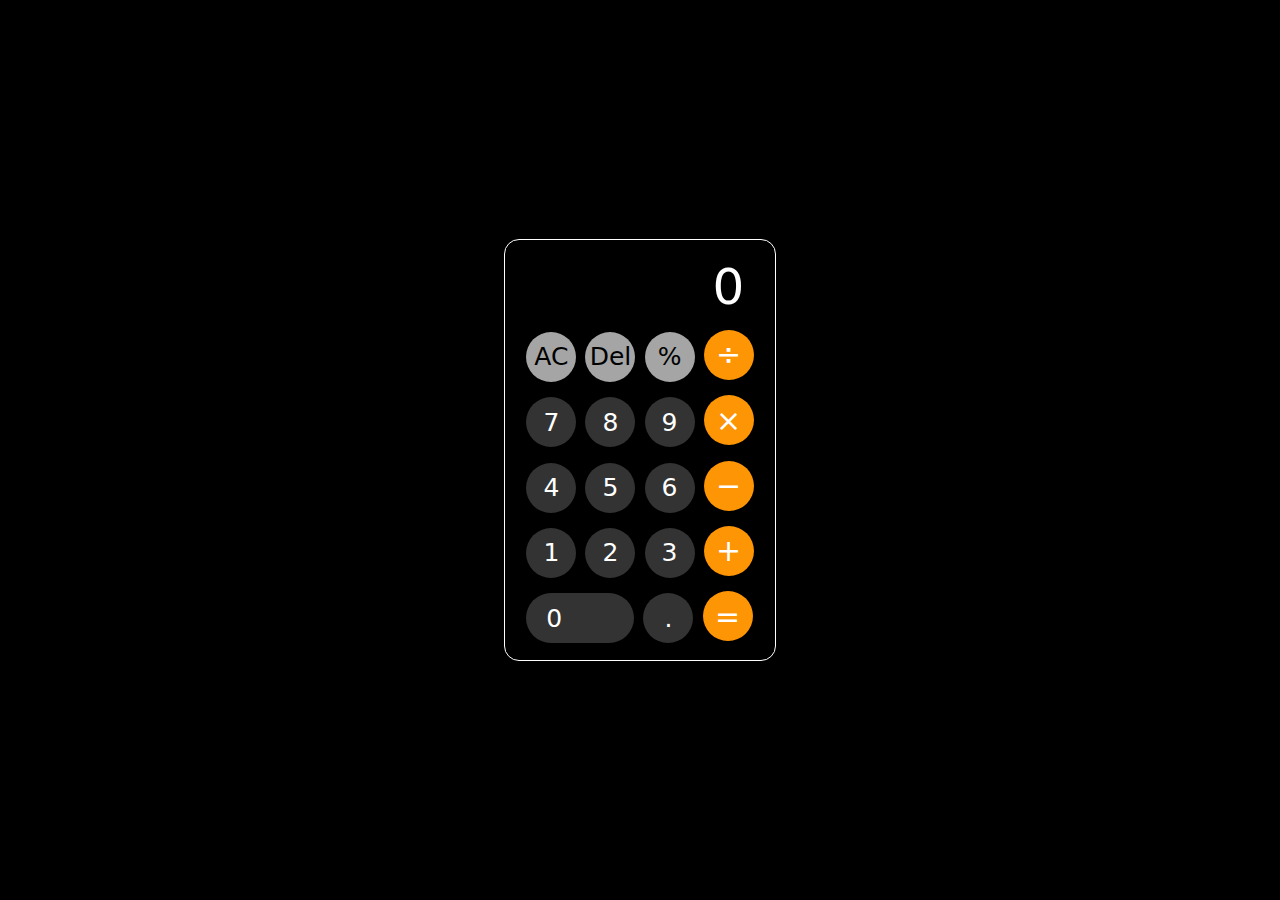
<file: project-3/index.html>
<!DOCTYPE html>
<html lang="en">
<head>
    <meta charset="UTF-8">
    <meta name="viewport" content="width=device-width, initial-scale=1.0">
    <title>Calculator</title>
    <link rel="stylesheet" href="style.css">
</head>
<body>
<div class="bgAnimation" id="bgAnimation">
    <div class="backGroundAnimation">

    </div>
</div>
    <div class="calculator">
        <div class="row">
            <input type="text" placeholder="0" id="input-box">
        </div>
        <div class="row">
            <button class="btn btn-wht">AC</button>
            <button class="btn btn-wht">Del</button>
            <button class="btn btn-wht">%</button>
            <button class="btn btn-orng" >&#247;</button>
        </div>
        <div class="row">
            <button class="btn">7</button>
            <button class="btn">8</button>
            <button class="btn">9</button>
            <button class="btn btn-orng" >&times;</button>
        </div>
        <div class="row">
            <button class="btn">4</button>
            <button class="btn">5</button>
            <button class="btn">6</button>
            <button class="btn btn-orng" >&#8722;</button>
        </div>
        <div class="row">
            <button class="btn">1</button>
            <button class="btn">2</button>
            <button class="btn">3</button>
            <button class="btn btn-orng" >+</button>
        </div>
        <div class="row">
            <button class="btn btn-zero">0</button>
            <button class="btn">.</button>
            <button class="btn btn-orng" >=</button>
        </div>



    </div>    
    <script src="script.js"></script>
</body>
</html>
</file>
<file: project-3/style.css>
*{
    margin: 0;
    padding: 0;
    font-family: system-ui, -apple-system, BlinkMacSystemFont, 'Segoe UI', Roboto, Oxygen, Ubuntu, Cantarell, 'Open Sans', 'Helvetica Neue', sans-serif;
}
body{
    height: 100vh;
    width: 100vw;
    display: grid;
    justify-content: center;
    align-items: center;
    background-color: rgb(0, 0, 0);

}
.calculator{
    background-color: black;
    border-radius: 15px;
    border: 1px solid rgb(255, 255, 255);
    justify-content: center;
    align-items: center;
    display: grid;
    padding: 10px;
    height: 400px;
    width: 250px;
    z-index: 99;
}
.calculator:hover{
    box-shadow: 0px 0px 10px white;
}
.row input{
    width: 220px;
    height: 60px;
    background-color: black;
    text-align: left;
    color: white;
    border: none;
    font-size: 50px;
    text-align: right}

.row input::placeholder{
    color: white;
    font-weight: 300;


}

.btn{
    background-color: rgb(51, 51, 51);
    border-radius: 50%;
    color: white;
    height: 50px;
    width: 50px;
    font-size: 25px;
    border: none;
    margin: 0px 2px;
    cursor: pointer;
}
.btn:hover{
    background-color: #ffffff74;
    box-shadow: 0px 0px 5px white;
    border: 1px solid white;
}
.btn-orng{
    background-color: #FD9505;
    font-size: 30px;
}
.btn-orng:hover{
    background-color: #fab95cab;
}
.btn-wht{
    background-color: #A5A5A5;
    color: black;
}
.btn-zero{
    text-align: left;
    padding-left: 20px;
    width: 108px;
    border-radius: 50px;
}
.hello{
    background-color: yellow;
    color: red;
}
.bgAnimation{
    position: absolute;
    top: 0;
    left: 0;
    width: 100vw;
    height: 100vh;
    display: grid;
    grid-template-columns: repeat(40,1fr);
    grid-template-row: repeat(30,1fr);
    background: rgba(255, 255, 255, 0);
    filter: saturate(2);
    overflow: hidden;

}
.colorBox{
    z-index: 2;
    filter: brightness(1.1);
    transition: 1s ease;
    position: relative;
    background-color: rgb(0, 0, 0);
}
.colorBox:hover{
    z-index: 5;
    background-color: #FD9505;
    transition-duration: 0s;
    box-shadow: 0px 0px 10px #FD9505;
}
</file>
